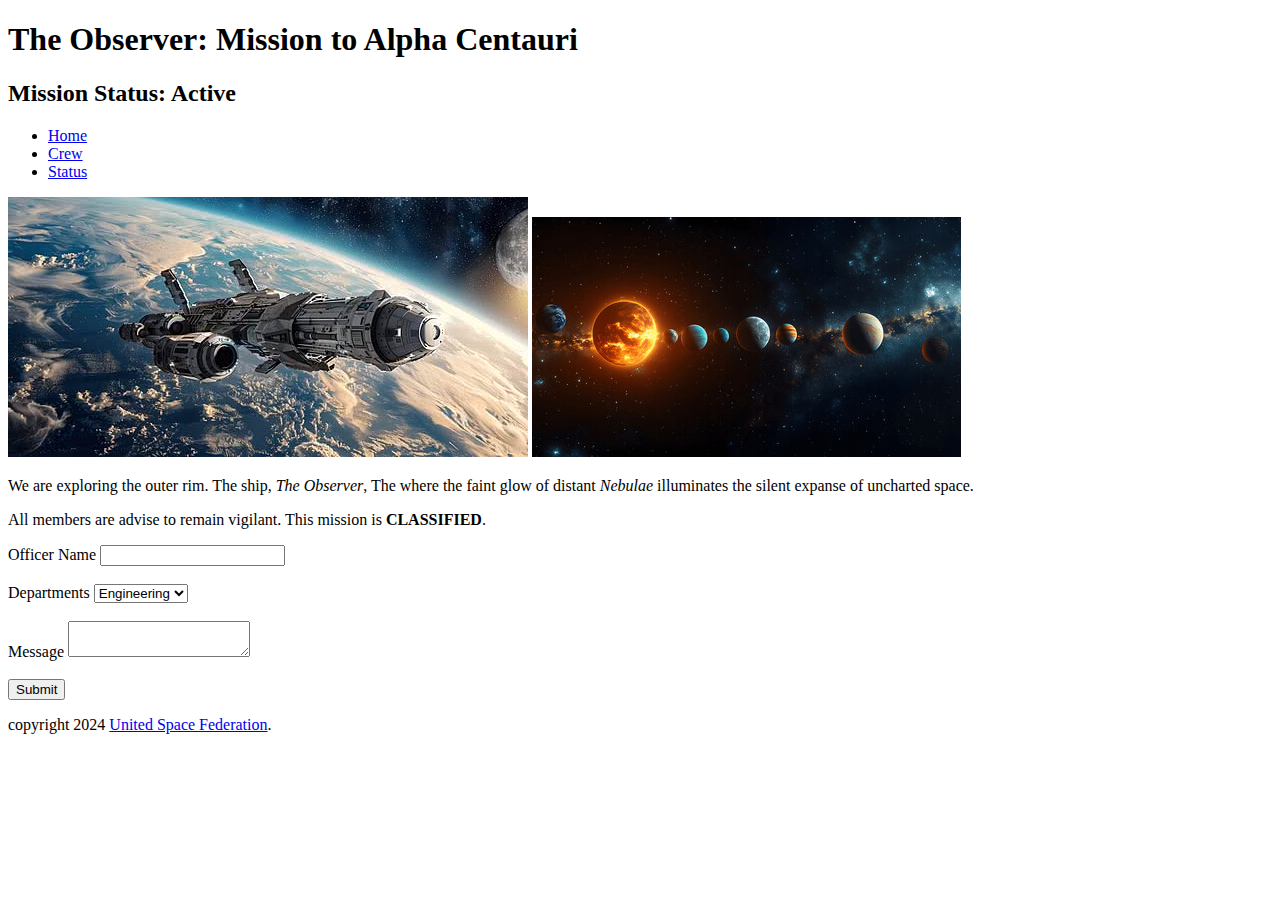
<file: IT223_PITOY/index.html>
<!DOCTYPE html>
<html lang="en">
<head>
    <meta charset="UTF-8">
    <meta name="viewport" content="width=device-width, initial-scale=1.0">
    <title>Mission Control</title>
</head>
<body>
    <header>
        <h1>The Observer: Mission to Alpha Centauri</h1>
        <h2>Mission Status: Active</h2>
        <nav>
            <ul>
                <li><a href="index.html">Home</a></li>
                <li><a href="crew.html">Crew</a></li>
                <li><a href="status.html">Status</a></li>
            </ul>
        </nav>
    </header>
    <main>
        <img src="images/rocket.jpg" alt="Spaceship Launching">
        <img src="images/Planets.jpg" alt="Planets">
        <p>We are exploring the outer rim. The ship, <i>The Observer</i>, The  where the faint glow of distant <i>Nebulae</i> illuminates the silent expanse of uncharted space.</p>
        <p>All members are advise to remain vigilant. This mission is <b>CLASSIFIED</b>.</p>
    </main>
    <form action="Contact Form">
        <div>
            <label for="text">Officer Name</label>
            <input type="text">
        </div>
        <div>
            <br>
            <label for="Departments">Departments</label>
            <select name="list_department" id="Departments">
                <option value="engineering">Engineering</option>
                <option value="science">Science</option>
            </select>
        </div>
        <div>
            <br>
            <label for="message">Message</label>
            <textarea name="message_box" id="message"></textarea>
        </div>
        <div>
            <br>
            <button>Submit</button>
        </div>
    </form>
    <footer>
        <p>copyright 2024 <a href="https://www.nasa.gov" target="_blank">United Space Federation</a>.</p>
    </footer>
</body>
</html>
</file>
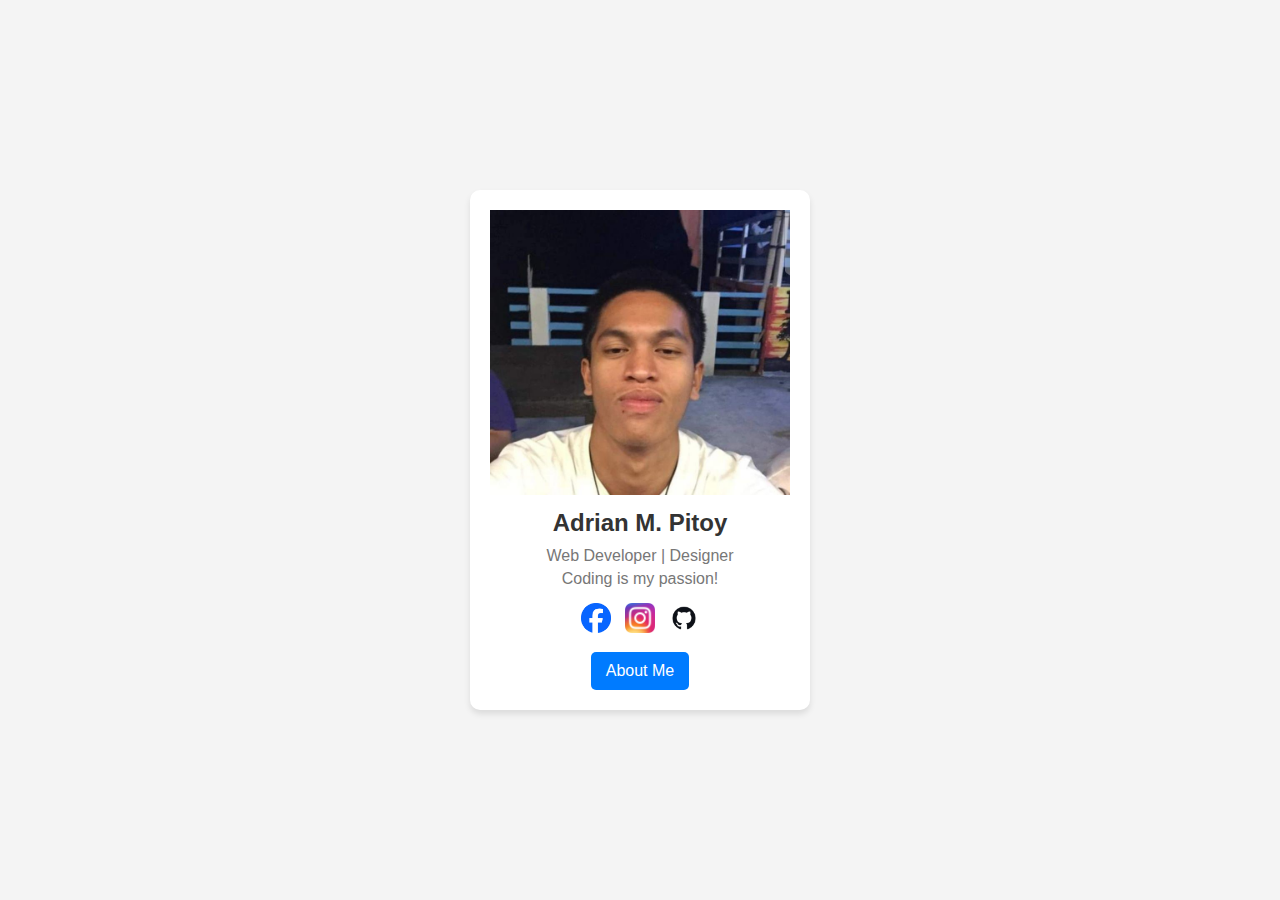
<file: Profile-card_Pitoy/index.html>
<!DOCTYPE html>
<html lang="en">
<head>
    <meta charset="UTF-8">
    <meta name="viewport" content="width=device-width, initial-scale=1.0">
    <title>About Me</title>
    <link rel="stylesheet" href="style.css">
</head>
<body>
    <div class="profile-card">
        <img src="image/profile.jpg" style="width: 300px; height: auto;" alt="Profile Picture" class="profile_img">
        <h2>Adrian M. Pitoy</h2>
        <p>Web Developer | Designer</p>
        <p>Coding is my passion!</p>
        <div class="social-icons">
            <a href="https://www.facebook.com/adrian.pitoy.58" target="_blank"><img src="image/facebook.png" alt="Facebook"></a>
            <a href="https://www.instagram.com/arc_onlyftc/" target="_blank"><img src="image/instagram.png" alt="Instagram"></a>
            <a href="https://github.com/ryohei45" target="_blank"><img src="image/Github.jpg" alt="Github"></a>
            
        </div>
        <a href="about.html" class="btn">About Me</a>
    </div>
    
</body>
</html>
</file>
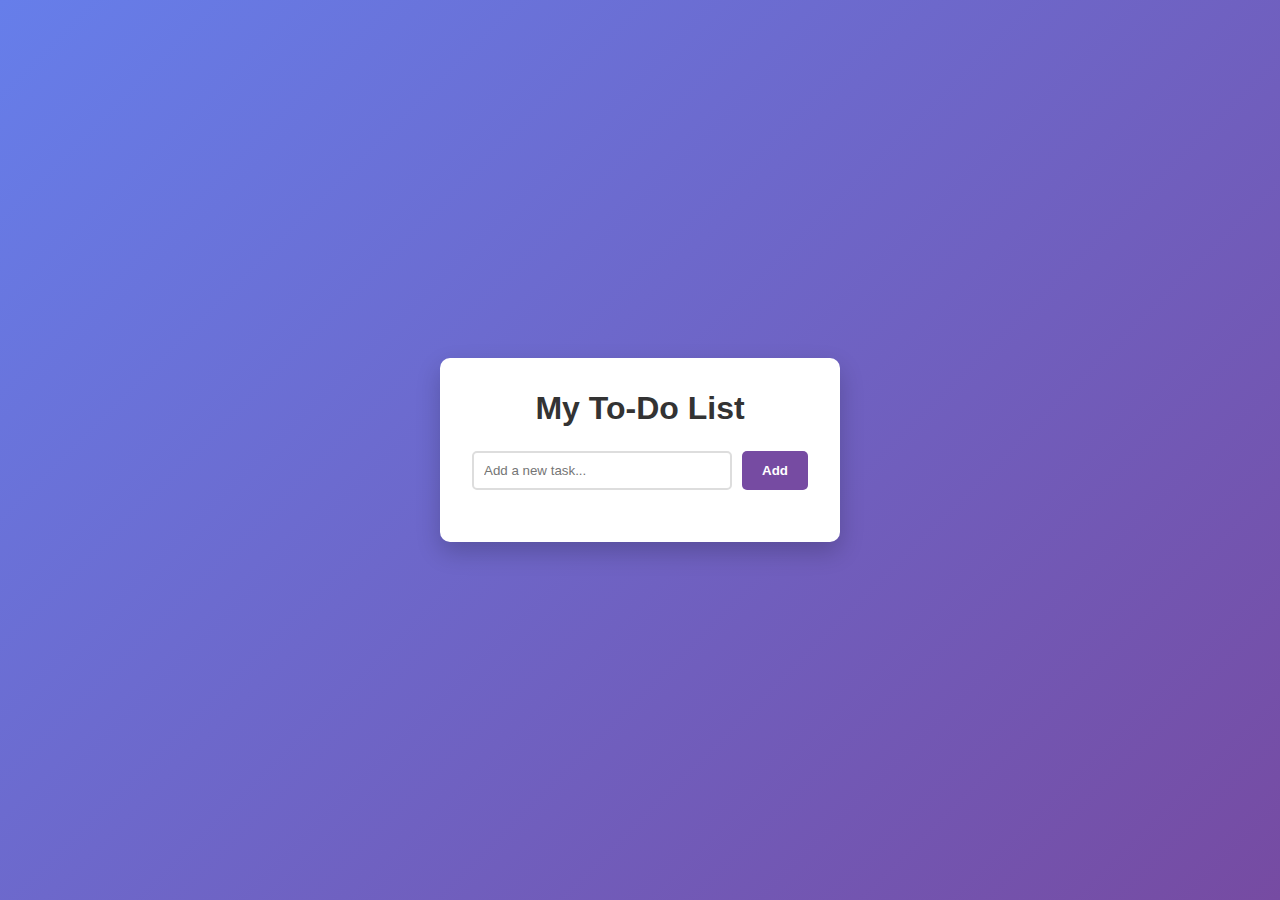
<file: ToDoListLab/index.html>
<!DOCTYPE html>
<html lang="en">
<head>
    <meta charset="UTF-8">
    <meta name="viewport" content="width=device-width, initial-scale=1.0">
    <title>My Document To-Do List</title>
    <link rel="stylesheet" href="style.css">
</head>
<body>
    
    <div class="container">
        <h1>My To-Do List</h1>
        
        <div class="input-group">
            <input type="text" id="taskInput" placeholder="Add a new task...">
            <button id="addBtn">Add</button>
        </div>

        <ul id="tasklist">
          </ul>
    </div>

    <script src="script.js"></script>
</body>
</html>
</file>
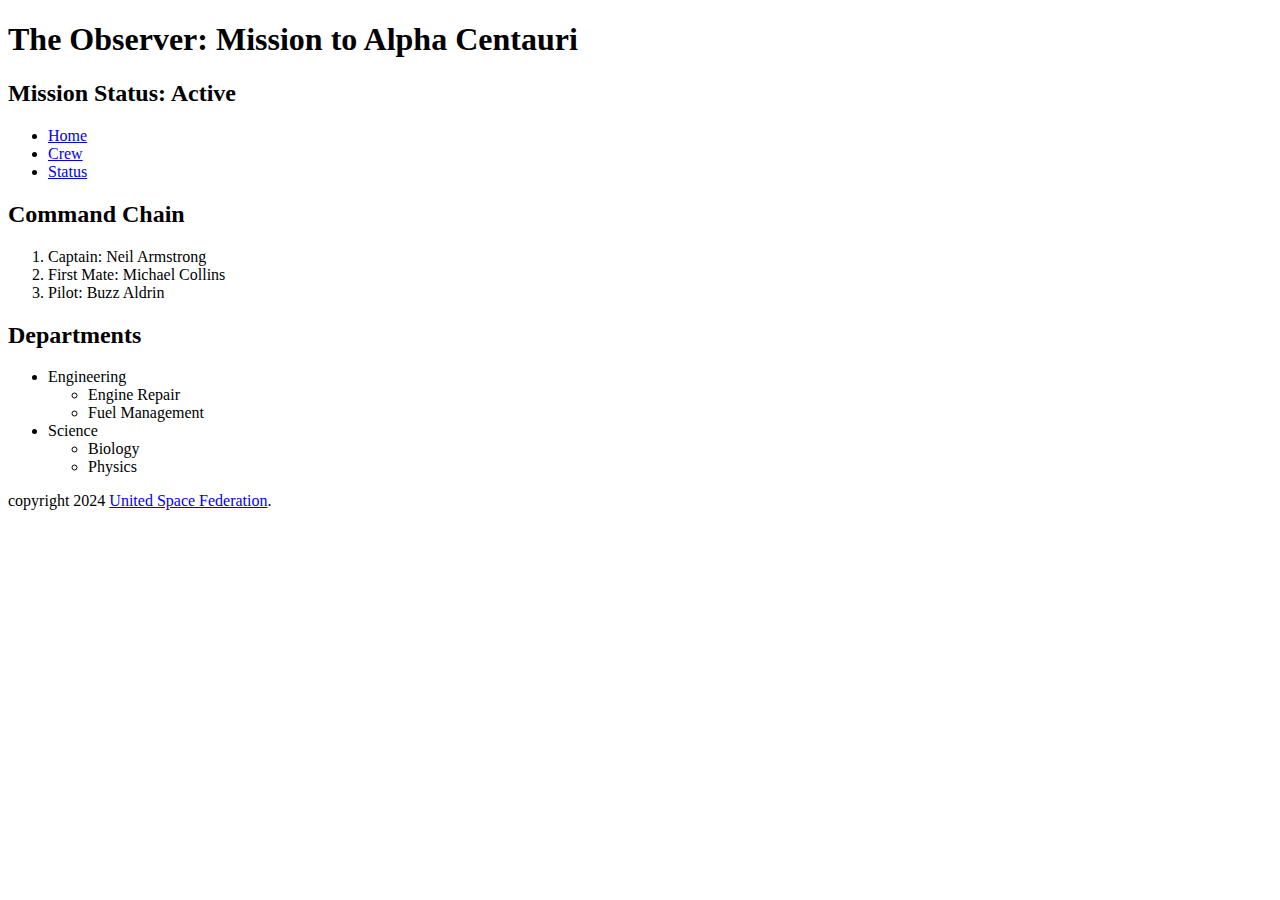
<file: IT223_PITOY/crew.html>
<!DOCTYPE html>
<html lang="en">
<head>
    <meta charset="UTF-8">
    <meta name="viewport" content="width=device-width, initial-scale=1.0">
    <title>Mission Control - Crew</title>
</head>
<body>
    <header>
        <h1>The Observer: Mission to Alpha Centauri</h1>
        <h2>Mission Status: Active</h2>
        <nav>
            <ul>
                <li><a href="index.html">Home</a></li>
                <li><a href="crew.html">Crew</a></li>
                <li><a href="status.html">Status</a></li>
            </ul>
        </nav>
    </header>
    <main>
        <h2>Command Chain</h2>
        <ol>
            <li>Captain: Neil Armstrong</li>
            <li>First Mate: Michael Collins</li>
            <li>Pilot: Buzz Aldrin</li>
        </ol>
        <h2>Departments</h2>
        <ul>
            <li>Engineering
            <ul>
                <li>Engine Repair</li>
                <li>Fuel Management</li>
            </ul>
            </li>
            <li>Science
            <ul>
                <li>Biology</li>
                <li>Physics</li>
            </ul>
            </li>
    </ul>
    </main>
    <footer>
        <p>copyright 2024 <a href="https://www.nasa.gov" target="_blank">United Space Federation</a>.</p>
    </footer>
</body>
</html>
</file>
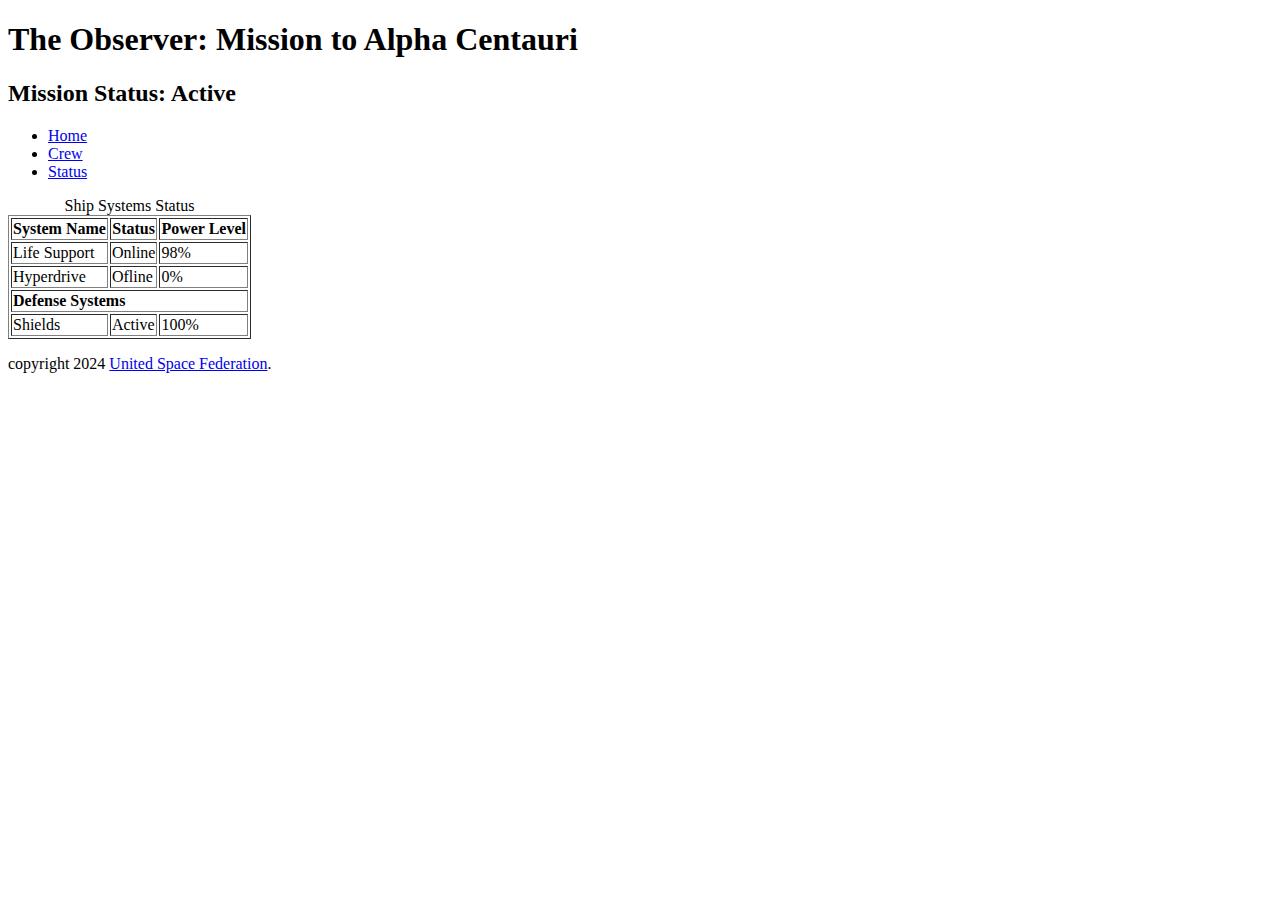
<file: IT223_PITOY/status.html>
<!DOCTYPE html>
<html lang="en">
<head>
    <meta charset="UTF-8">
    <meta name="viewport" content="width=device-width, initial-scale=1.0">
    <title>Mission Control - Status</title>
</head>
<body>
    <header>
        <h1>The Observer: Mission to Alpha Centauri</h1>
        <h2>Mission Status: Active</h2>
        <nav>
            <ul>
                <li><a href="index.html">Home</a></li>
                <li><a href="crew.html">Crew</a></li>
                <li><a href="status.html">Status</a></li>
            </ul>
        </nav>
    </header>
    <main>
        <table border = "1">
            <caption>Ship Systems Status</caption>
            <thead>
                <tr>
                    <th>System Name</th>
                    <th>Status</th>
                    <th>Power Level</th>
                </tr>
            </thead>
            <tbody>
                <tr>
                    <td>Life Support</td>
                    <td>Online</td>
                    <td>98%</td>
                </tr>
                <tr>
                    <td>Hyperdrive</td>
                    <td>Ofline</td>
                    <td>0%</td>
                </tr>
                <tr>
                    <td colspan="5"><b>Defense Systems<b></td>
                </tr>
                <tr>
                    <td>Shields</td>
                    <td>Active</td>
                    <td>100%</td>
                </tr>   
            </tbody>
        </table>
    </main>
    <footer>
        <p>copyright 2024 <a href="https://www.nasa.gov" target="_blank">United Space Federation</a>.</p>
    </footer>
</body>
</html>
</file>
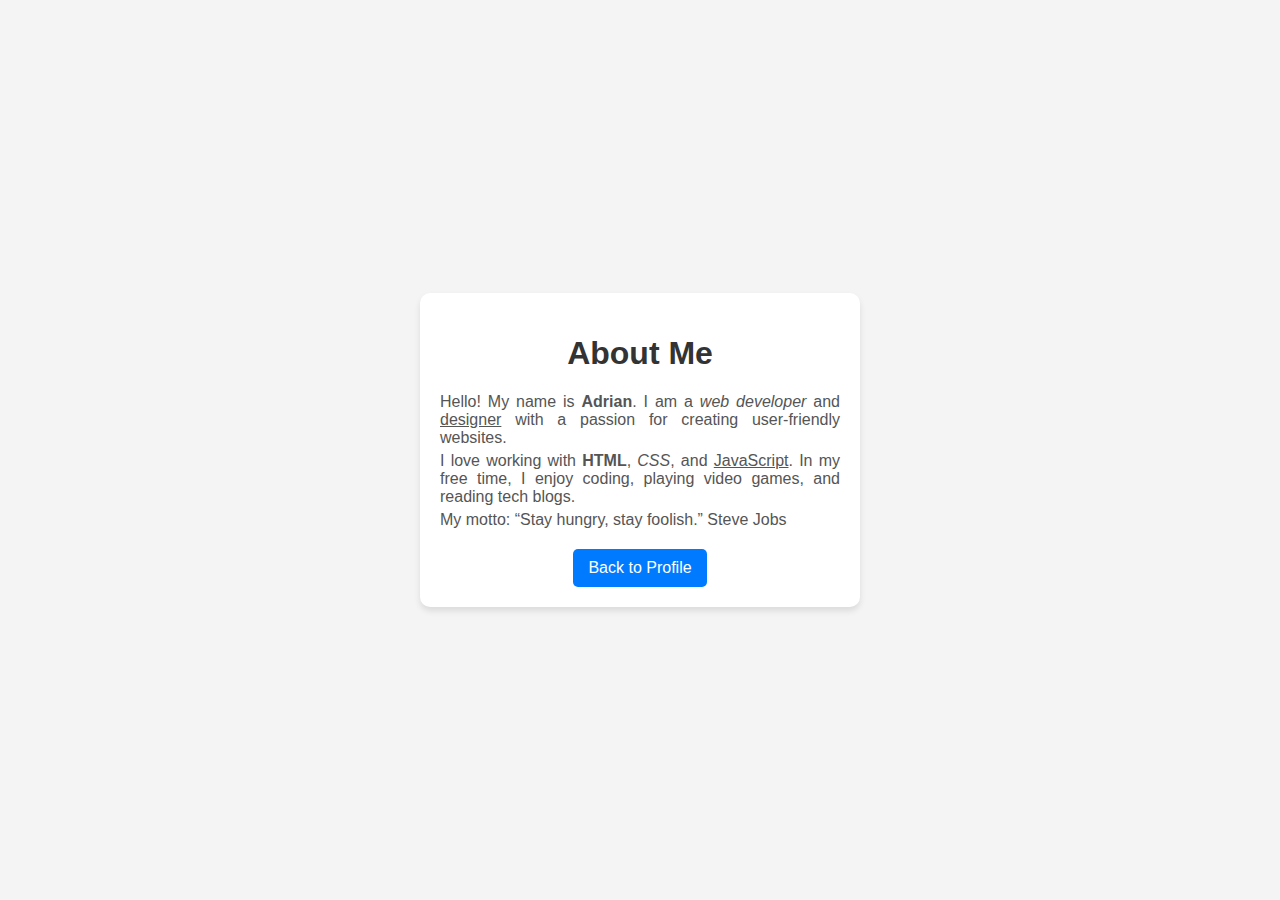
<file: Profile-card_Pitoy/about.html>
<!DOCTYPE html>
<html lang="en">
<head>
    <meta charset="UTF-8">
    <meta name="viewport" content="width=device-width, initial-scale=1.0">
    <title>About Me</title>
    <link rel="stylesheet" href="style.css">
</head>
<body>
    <div class="about-container">
        <h1>About Me</h1>
        <p>Hello! My name is <b>Adrian</b>. I am a <i>web developer</i> and <u>designer</u>
        with a passion for creating user-friendly websites.</p>
        <p>I love working with <strong>HTML</strong>, <em>CSS</em>, and <u>JavaScript</u>. In my free time,
        I enjoy coding, playing video games, and reading tech blogs.</p>
        <p>My motto: <q>Stay hungry, stay foolish.</q> Steve Jobs</p>
        <a href="index.html" class="btn">Back to Profile</a>
    </div>
</body>
</html>
</file>
<file: Profile-card_Pitoy/style.css>
body {

font-family: Arial, sans-serif; 
background-color: #f4f4f4;
display: flex;
justify-content: center;
align-items: center;
height: 100vh;
margin: 0;
}

.profile-card {
background: white;
padding: 20px;
border-radius: 10px;
box-shadow: 0px 4px 6px rgba(0, 0, 0, 0.1); text-align: center;
width: px;
}
-profile-img {
width: 100px;
height: 100px;
border-radius: 50%;
border: 3px solid #007bff;
margin-bottom: 10px;
}

h2 {
margin: 10px 0; color: #333;
}
P{
color: #777;
margin: 5px 0;
}
 .social-icons {

margin-top: 15px;
}
.social-icons a img {

width: 30px;
margin: 0 5px;
transition: transform 0.3s;
}
.social-icons a img:hover { transform: scale(1.2);
}

 .btn {

display: inline-block; margin-top: 15px; padding: 10px 15px; background-color: #007bff; color: white;
text-decoration: none; border-radius: 5px;
}
.btn:hover {

background-color: #0056b3;
}

.about-container {
background: white;
padding: 20px;
border-radius: 10px;
box-shadow: 0px 4px 6px rgba(0, 0, 0, 0.1);
text-align: center;
width: 400px;
}
.about-container h1 {

color: #333;
}
.about-container p {
color: #555;
text-align: justify;
}
</file>
<file: ToDoListLab/style.css>
* {
    margin: 0;
    padding: 0;
    box-sizing: border-box;
    font-family: 'Segoe UI', Tahoma, Geneva, Verdana, sans-serif;
}

body {
    background: linear-gradient(135deg, #667eea 0%, #764ba2 100%);
    min-height: 100vh;
    display: flex;
    justify-content: center;
    align-items: center;
}

.container {
    background: #fff;
    padding: 2rem;
    border-radius: 10px;
    box-shadow: 0 10px 25px rgba(0, 0, 0, 0.2);
    width: 400px;
}

h1 {
    text-align: center;
    margin-bottom: 1.5rem;
    color: #333;
}

.input-group {
    display: flex;
    gap: 10px;
    margin-bottom: 20px;
}

input[type="text"] {
    flex: 1;
    padding: 10px;
    border: 2px solid #ddd;
    border-radius: 5px;
    outline: none;
    transition: border-color 0.3s;
}

input[type="text"]:focus {
    border-color: #764ba2;
}

button#addBtn {
    padding: 10px 20px;
    border: none;
    background-color: #764ba2;
    color: white;
    border-radius: 5px;
    cursor: pointer;
    font-weight: bold;
    transition: background-color 0.3s;
}

button#addBtn:hover {
    background-color: #5a3780;
}

ul {
    list-style-type: none;
}

li {
    background: #f9f9f9;
    padding: 10px;
    margin-bottom: 8px;
    border-radius: 5px;
    display: flex;
    justify-content: space-between;
    align-items: center;
    border-left: 5px solid #764ba2;
    transition: background-color 0.3s;
}

li:hover {
    transform: translateX(5px);
}

li completed {
    text-decoration: line-through;
    opacity: 0.6;
    border-left-color: #2ecc71;
}

.delete-btn {
    background: #e74c3c;
    color: white;
    border: none;
    padding: 5px 10px;
    cursor: pointer;
    font-size: 0.8rem;
    margin-left: 10px;
}

.delete-btn:hover {
    background: #c0392b;
}
</file>
